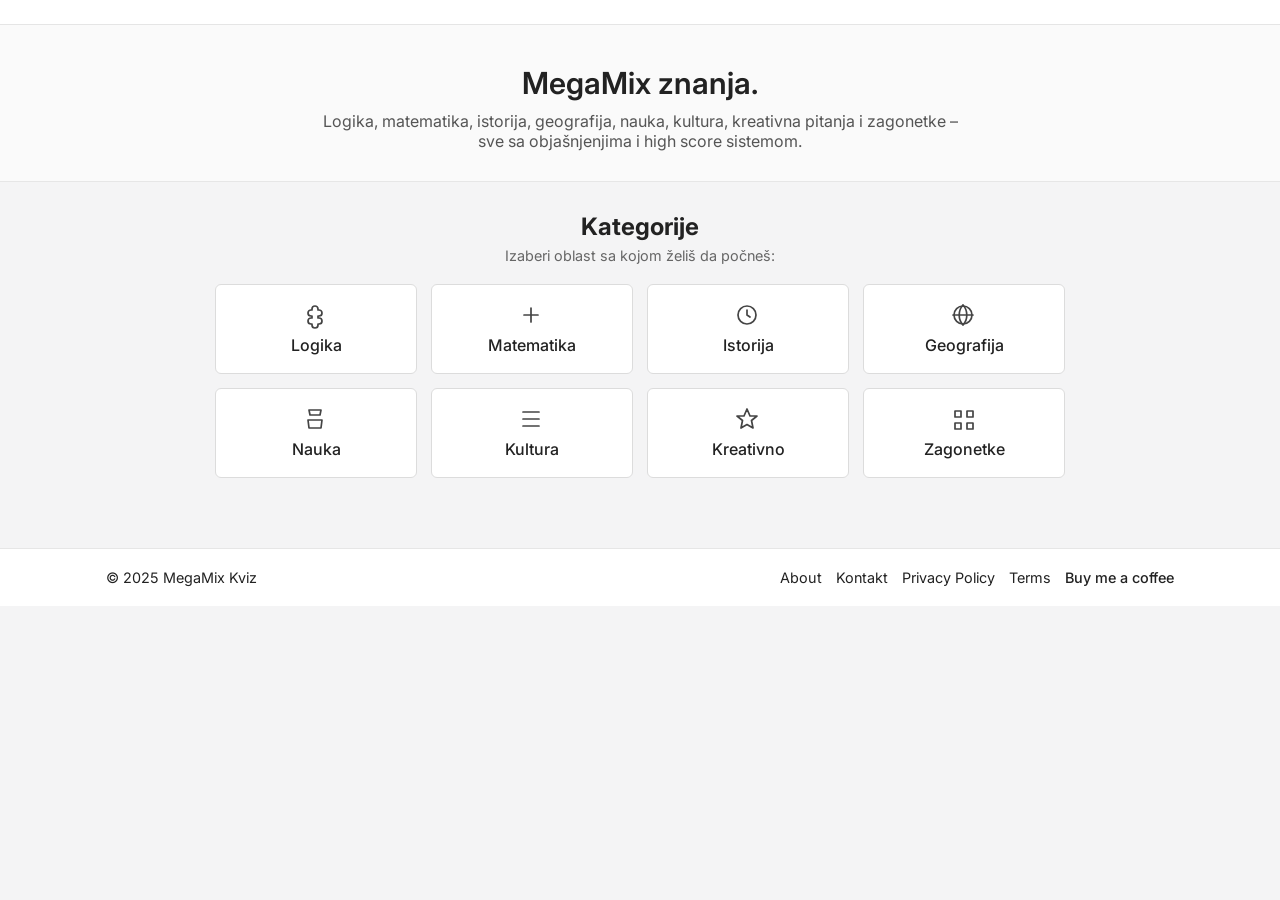
<file: index.html>
<!DOCTYPE html>
<html lang="sr">
<head>
  <meta charset="UTF-8">
  <meta name="viewport" content="width=device-width, initial-scale=1.0">
  <title>MegaMix Kviz</title>
  <link rel="stylesheet" href="css/style.css">
</head>
<body>

  <!-- NAVBAR -->
  <header>
    <div class="container nav">



      <button id="menuToggle" aria-label="Otvori meni">☰</button>



    </div>
  </header>

  <!-- HERO SECTION -->
  <section class="hero">
    <div class="container">
      <h1>MegaMix znanja.</h1>
      <p>
        Logika, matematika, istorija, geografija, nauka, kultura, kreativna pitanja i zagonetke –
        sve sa objašnjenjima i high score sistemom.
      </p>
    </div>
  </section>

  <!-- CATEGORIES -->
  <section class="categories">
    <div class="container">
      <h2>Kategorije</h2>
      <p class="sub">Izaberi oblast sa kojom želiš da počneš:</p>

      <div class="grid">

        <!-- LOGIKA -->
        <a class="card" href="quiz.html?cat=logika">
          <div class="icon">
            <svg width="26" height="26" fill="none" stroke="#444" stroke-width="1.7" stroke-linecap="round" stroke-linejoin="round">
              <path d="M12 3a3 3 0 0 0-3 3v1H8a3 3 0 1 0 0 6h1v2H8a3 3 0 0 0 0 6h1v1a3 3 0 1 0 6 0v-1h1a3 3 0 1 0 0-6h-1v-2h1a3 3 0 1 0 0-6h-1V6a3 3 0 0 0-3-3z"/>
            </svg>
          </div>
          <span>Logika</span>
        </a>

        <!-- MATEMATIKA -->
        <a class="card" href="quiz.html?cat=matematika">
          <div class="icon">
            <svg width="26" height="26" fill="none" stroke="#444" stroke-width="1.7" stroke-linecap="round" stroke-linejoin="round">
              <path d="M5 12h14M12 5v14" />
            </svg>
          </div>
          <span>Matematika</span>
        </a>

        <!-- ISTORIJA -->
        <a class="card" href="quiz.html?cat=istorija">
          <div class="icon">
            <svg width="26" height="26" fill="none" stroke="#444" stroke-width="1.7" stroke-linecap="round" stroke-linejoin="round">
              <circle cx="12" cy="12" r="9" />
              <path d="M12 7v5l3 2" />
            </svg>
          </div>
          <span>Istorija</span>
        </a>

        <!-- GEOGRAFIJA -->
        <a class="card" href="quiz.html?cat=geografija">
          <div class="icon">
            <svg width="26" height="26" fill="none" stroke="#444" stroke-width="1.7" stroke-linecap="round" stroke-linejoin="round">
              <circle cx="12" cy="12" r="9"></circle>
              <path d="M2 12h20M12 2a15 15 0 0 1 0 20M12 2a15 15 0 0 0 0 20" />
            </svg>
          </div>
          <span>Geografija</span>
        </a>

        <!-- NAUKA -->
        <a class="card" href="quiz.html?cat=nauka">
          <div class="icon">
            <svg width="26" height="26" fill="none" stroke="#444" stroke-width="1.7" stroke-linecap="round" stroke-linejoin="round">
              <path d="M6 3h12l-1 5H7L6 3z" />
              <path d="M5 13h14l-1 8H6l-1-8z" />
            </svg>
          </div>
          <span>Nauka</span>
        </a>

        <!-- KULTURA -->
        <a class="card" href="quiz.html?cat=kultura">
          <div class="icon">
            <svg width="26" height="26" fill="none" stroke="#444" stroke-width="1.7" stroke-linecap="round" stroke-linejoin="round">
              <path d="M4 19h16M4 5h16M4 12h16" />
            </svg>
          </div>
          <span>Kultura</span>
        </a>

        <!-- KREATIVNO -->
        <a class="card" href="quiz.html?cat=kreativno">
          <div class="icon">
            <svg width="26" height="26" fill="none" stroke="#444" stroke-width="1.7" stroke-linecap="round" stroke-linejoin="round">
              <path d="M12 2l3 7h7l-5.5 4.5L18 21l-6-3.5L6 21l1.5-7.5L2 9h7z"/>
            </svg>
          </div>
          <span>Kreativno</span>
        </a>

        <!-- ZAGONETKE -->
        <a class="card" href="quiz.html?cat=zagonetke">
          <div class="icon">
            <svg width="26" height="26" fill="none" stroke="#444" stroke-width="1.7" stroke-linecap="round" stroke-linejoin="round">
              <path d="M4 4h6v6H4zM16 4h6v6h-6zM4 16h6v6H4zM16 16h6v6h-6z" />
            </svg>
          </div>
          <span>Zagonetke</span>
        </a>

      </div>
    </div>
  </section>

  <!-- FOOTER -->
  <footer>
    <div class="container footer-inner">
      <p>© 2025 MegaMix Kviz</p>

      <div class="footer-links">
        <a href="about.html">About</a>
        <a href="contact.html">Kontakt</a>
        <a href="privacy.html">Privacy Policy</a>
        <a href="terms.html">Terms</a>
        <a href="https://www.buymeacoffee.com/Darko" class="footer-bmc" target="_blank">Buy me a coffee</a>
      </div>
    </div>
  </footer>

  <script>
    const toggle = document.getElementById('menuToggle');
    const menu = document.getElementById('mainMenu');
    toggle.addEventListener('click', () => menu.classList.toggle('active'));
  </script>

</body>
</html>
</file>
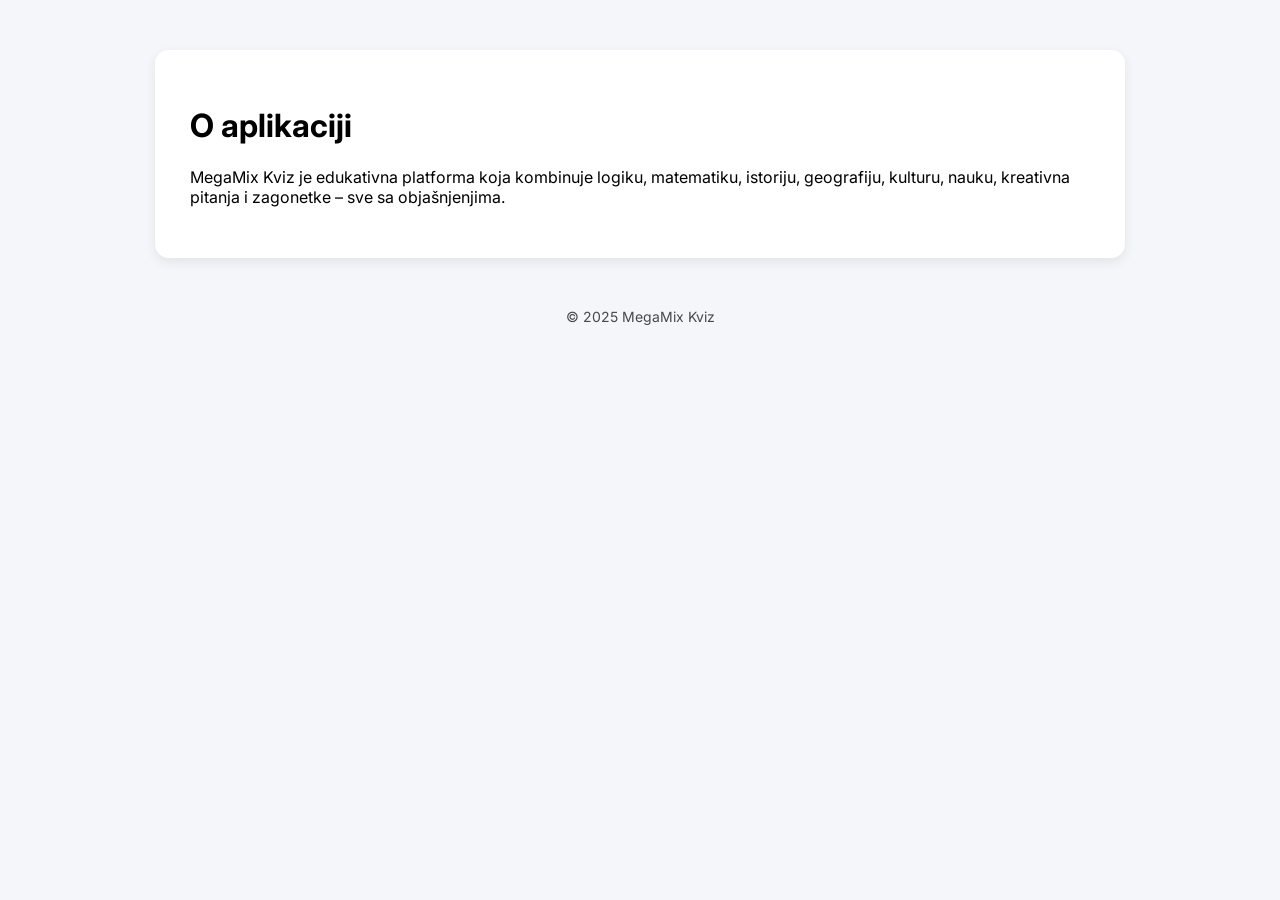
<file: about.html>
<!DOCTYPE html>
<html lang="sr">
<head>
    <meta charset="UTF-8">
    <title>About – MegaMix Kviz</title>
    <meta name="viewport" content="width=device-width, initial-scale=1">
    <link href="https://fonts.googleapis.com/css2?family=Inter:wght@300;400;500;600&display=swap" rel="stylesheet">

    <style>
        body{font-family:"Inter",sans-serif;background:#f5f6fa;margin:0;}
        .page-container{
            max-width:900px;margin:50px auto;background:white;padding:35px;
            border-radius:14px;box-shadow:0 4px 12px rgba(0,0,0,0.08);
        }
        footer{text-align:center;margin:40px 0 25px;opacity:.7;font-size:14px;}
    </style>
</head>
<body>

<div class="page-container">
    <h1>O aplikaciji</h1>
    <p>
        MegaMix Kviz je edukativna platforma koja kombinuje logiku, matematiku, istoriju,
        geografiju, kulturu, nauku, kreativna pitanja i zagonetke – sve sa objašnjenjima.
    </p>
</div>

<footer>© 2025 MegaMix Kviz</footer>

</body>
</html>
</file>
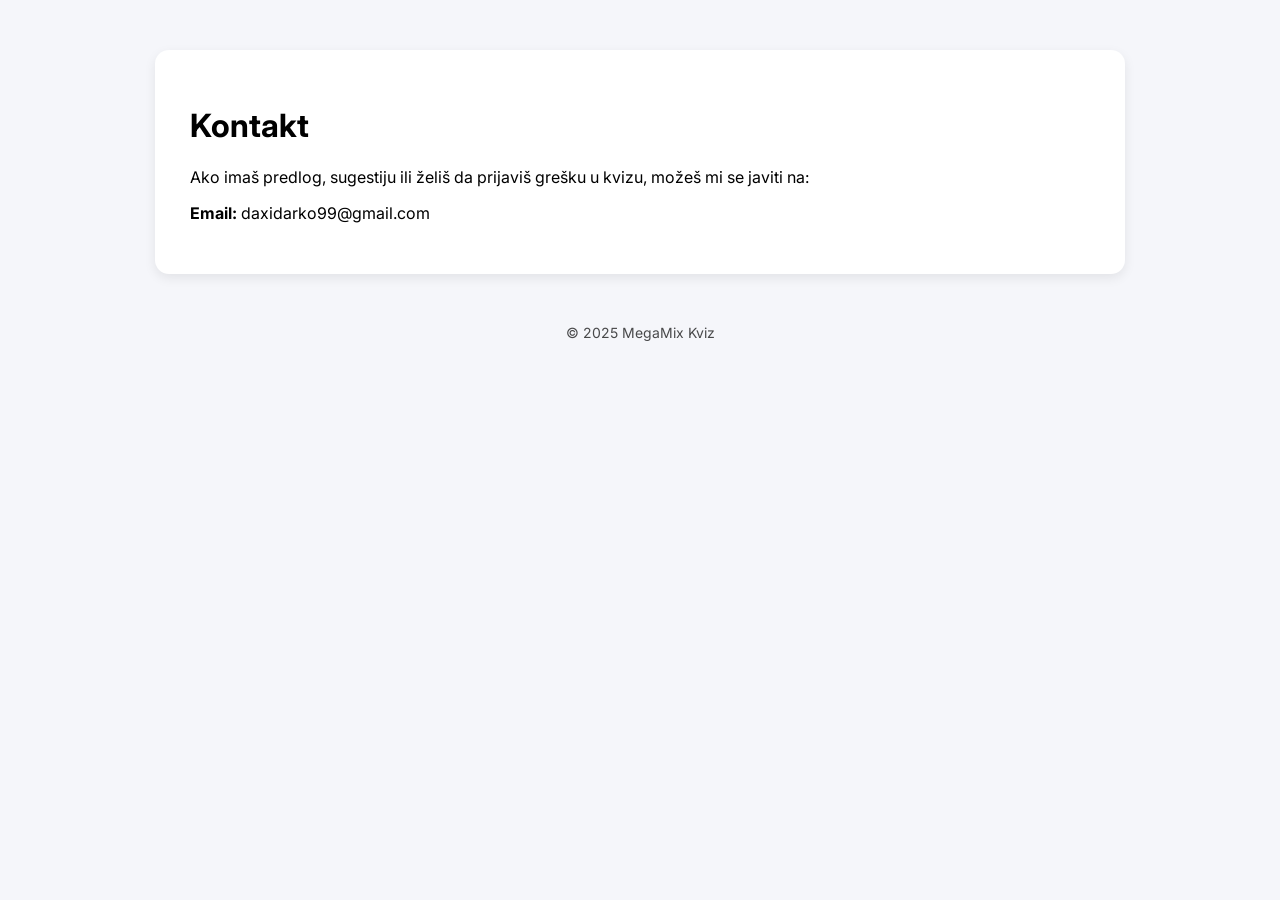
<file: contact.html>
<!DOCTYPE html>
<html lang="sr">
<head>
    <meta charset="UTF-8">
    <title>Kontakt – MegaMix Kviz</title>
    <meta name="viewport" content="width=device-width, initial-scale=1">
    <link href="https://fonts.googleapis.com/css2?family=Inter:wght@300;400;500;600&display=swap" rel="stylesheet">

    <style>
        body{font-family:"Inter",sans-serif;background:#f5f6fa;margin:0;}
        .page-container{
            max-width:900px;margin:50px auto;background:white;padding:35px;
            border-radius:14px;box-shadow:0 4px 12px rgba(0,0,0,0.08);
        }
        footer{text-align:center;margin:40px 0 25px;opacity:.7;font-size:14px;}
    </style>
</head>
<body>

<div class="page-container">
    <h1>Kontakt</h1>
    <p>Ako imaš predlog, sugestiju ili želiš da prijaviš grešku u kvizu, možeš mi se javiti na:</p>
    <p><b>Email:</b> daxidarko99@gmail.com</p>
</div>

<footer>© 2025 MegaMix Kviz</footer>

</body>
</html>
</file>
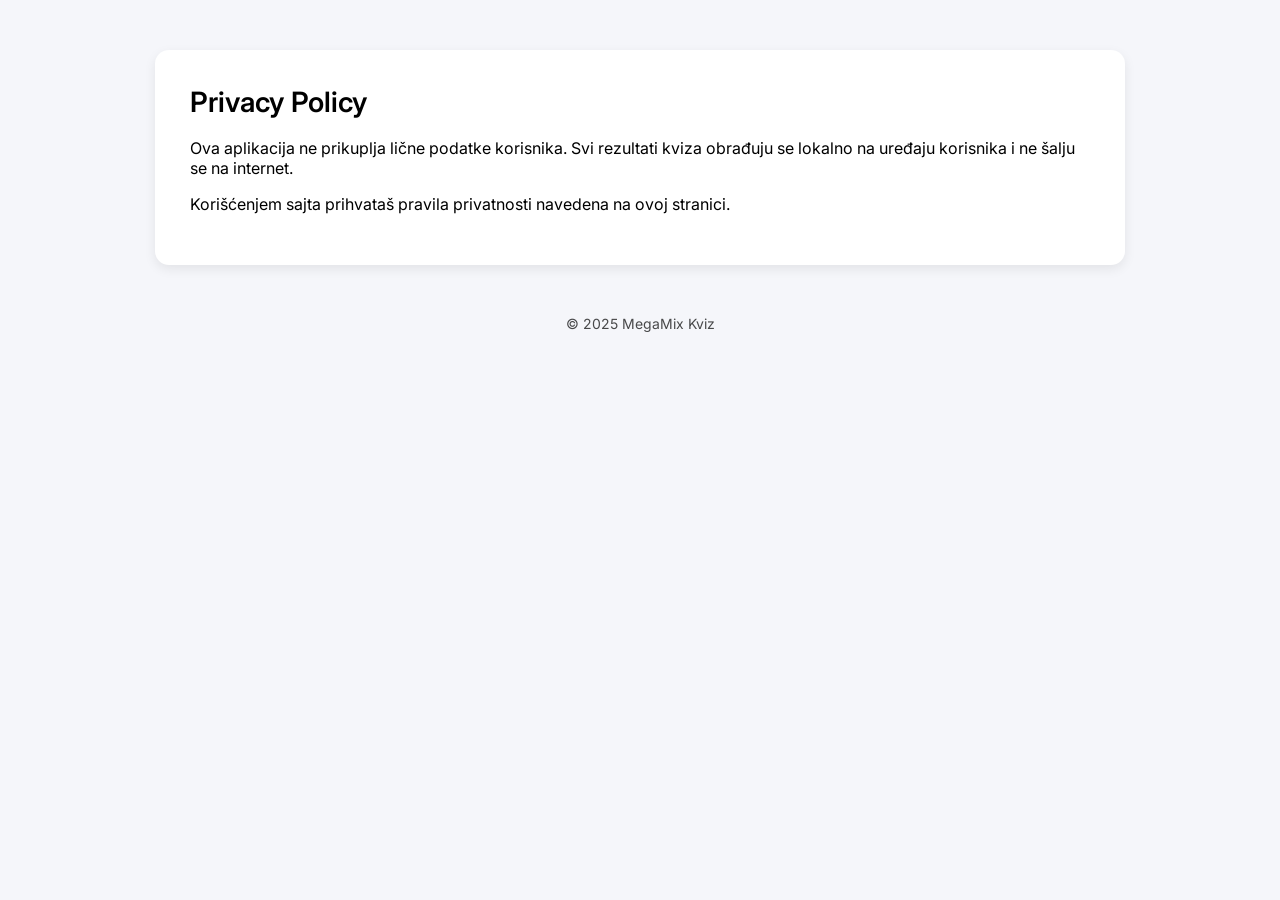
<file: privacy.html>
<!DOCTYPE html>
<html lang="sr">
<head>
    <meta charset="UTF-8">
    <title>Privacy Policy – MegaMix Kviz</title>
    <meta name="viewport" content="width=device-width, initial-scale=1">

    <link href="https://fonts.googleapis.com/css2?family=Inter:wght@300;400;500;600&display=swap" rel="stylesheet">
    <style>
        body {
            font-family: "Inter", sans-serif;
            background: #f5f6fa;
            margin: 0;
            padding: 0;
        }

        .page-container {
            max-width: 900px;
            margin: 50px auto;
            background: white;
            padding: 35px;
            border-radius: 14px;
            box-shadow: 0 4px 12px rgba(0,0,0,0.08);
        }

        h1 {
            margin-top: 0;
            font-size: 28px;
            font-weight: 600;
        }

        footer {
            text-align: center;
            margin: 40px 0 25px;
            opacity: 0.7;
            font-size: 14px;
        }
    </style>
</head>

<body>

<div class="page-container">

    <h1>Privacy Policy</h1>

    <p>
        Ova aplikacija ne prikuplja lične podatke korisnika.  
        Svi rezultati kviza obrađuju se lokalno na uređaju korisnika i ne šalju se na internet.
    </p>

    <p>
        Korišćenjem sajta prihvataš pravila privatnosti navedena na ovoj stranici.
    </p>

</div>

<footer>
    © 2025 MegaMix Kviz
</footer>

</body>
</html>
</file>
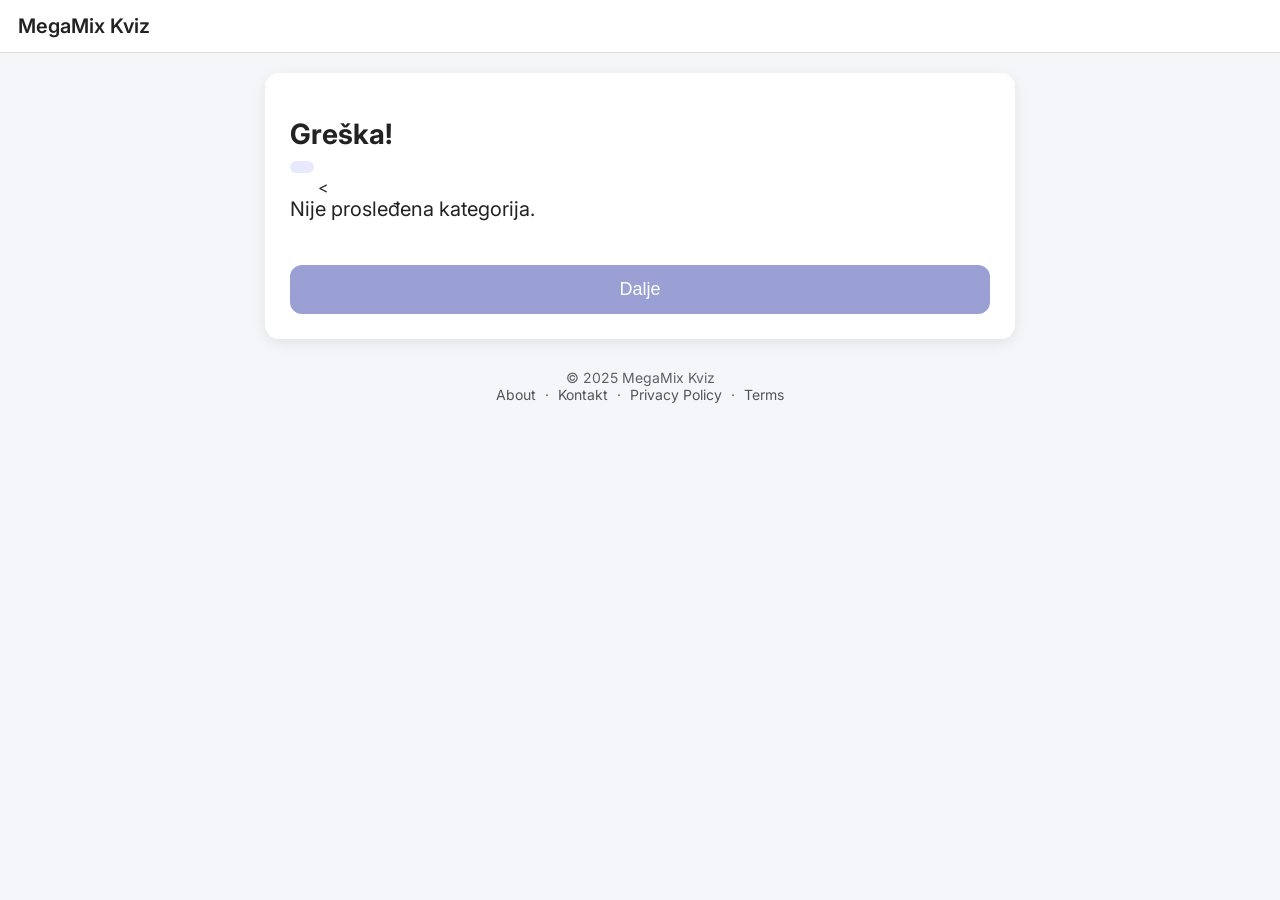
<file: quiz.html>
<!DOCTYPE html>
<html lang="sr">
<head>
    <meta charset="UTF-8">
    <title>Kviz – MegaMix</title>
    <meta name="viewport" content="width=device-width, initial-scale=1">

    <!-- Google Font -->
    <link href="https://fonts.googleapis.com/css2?family=Inter:wght@300;400;500;600&display=swap" rel="stylesheet">

    <!-- CSS -->
    <link rel="stylesheet" href="css/quiz.css">
    <script async src="https://pagead2.googlesyndication.com/pagead/js/adsbygoogle.js?client=ca-pub-7023862171822526"
     crossorigin="anonymous"></script>
</head>

<body>

<header class="topbar">
    <div class="logo">MegaMix Kviz</div>
</header>

<div class="quiz-container">

    <h1 id="quiz-title">Kviz</h1>

    <div id="progress" class="progress-text"></div>

    <div id="timer" class="timer"></div>
<
    <div id="question" class="question-box">Učitavanje pitanja...</div>

    <div id="answers" class="answers-box"></div>

    <div id="explanation-box" class="explanation"></div>

    <button id="next-btn" disabled>Dalje</button>
</div>

<footer>

    <ins class="adsbygoogle"
         style="display:block; margin:0 auto;"
         data-ad-client="ca-pub-7023862171822526"
         data-ad-slot="1234567890"
         data-ad-format="auto"
         data-full-width-responsive="true"></ins>

    <script>
         (adsbygoogle = window.adsbygoogle || []).push({});
    </script>

    © 2025 MegaMix Kviz  
    <br>
    <a href="about.html">About</a> · 
    <a href="contact.html">Kontakt</a> · 
    <a href="privacy.html">Privacy Policy</a> · 
    <a href="terms.html">Terms</a>
</footer>


<script src="js/quiz.js"></script>
</body>
</html>
</file>
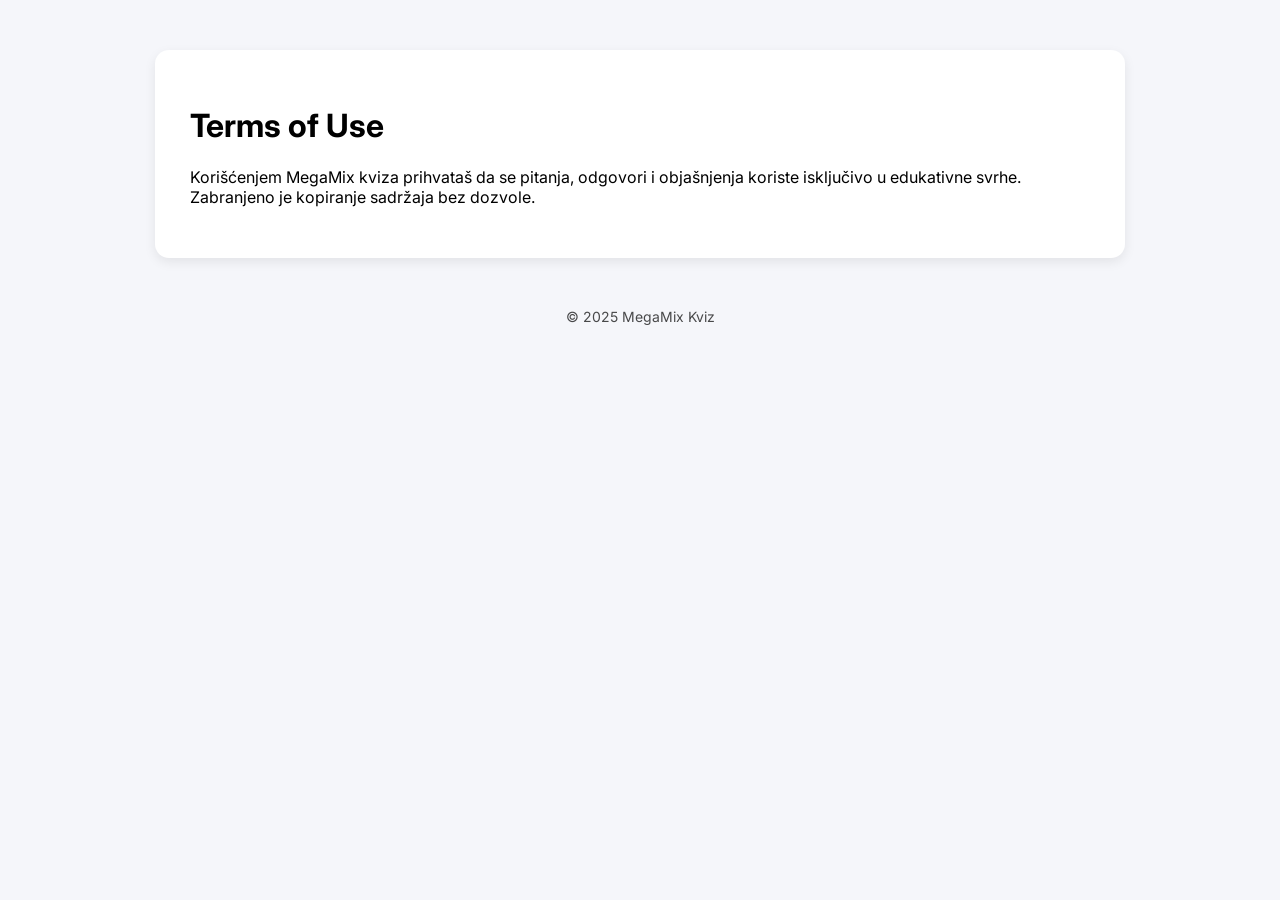
<file: terms.html>
<!DOCTYPE html>
<html lang="sr">
<head>
    <meta charset="UTF-8">
    <title>Terms – MegaMix Kviz</title>
    <meta name="viewport" content="width=device-width, initial-scale=1">
    <link href="https://fonts.googleapis.com/css2?family=Inter:wght@300;400;500;600&display=swap" rel="stylesheet">

    <style>
        body{font-family:"Inter",sans-serif;background:#f5f6fa;margin:0;}
        .page-container{
            max-width:900px;margin:50px auto;background:white;padding:35px;
            border-radius:14px;box-shadow:0 4px 12px rgba(0,0,0,0.08);
        }
        footer{text-align:center;margin:40px 0 25px;opacity:.7;font-size:14px;}
    </style>
</head>
<body>

<div class="page-container">
    <h1>Terms of Use</h1>
    <p>
        Korišćenjem MegaMix kviza prihvataš da se pitanja, odgovori i objašnjenja koriste isključivo
        u edukativne svrhe. Zabranjeno je kopiranje sadržaja bez dozvole.
    </p>
</div>

<footer>© 2025 MegaMix Kviz</footer>

</body>
</html>
</file>
<file: css/style.css>
/* ===========================
   GLOBAL
=========================== */

@import url('https://fonts.googleapis.com/css2?family=Inter:wght@300;400;500;600&display=swap');

* {
  margin: 0;
  padding: 0;
  box-sizing: border-box;
}

body {
  font-family: "Inter", sans-serif;
  background: #f4f4f5;
  color: #222;
}

a { color: inherit; text-decoration: none; }
a:hover { text-decoration: underline; }

.container {
  max-width: 1100px;
  margin: 0 auto;
  padding: 0 16px;
}

/* ===========================
   NAVBAR
=========================== */

header {
  background: #ffffff;
  border-bottom: 1px solid #e5e5e5;
  position: sticky;
  top: 0;
  z-index: 20;
}

.nav {
  display: flex;
  justify-content: space-between;
  align-items: center;
  padding: 12px 0;
}

.logo {
  font-size: 1.35rem;
  font-weight: 600;
  letter-spacing: -0.3px;
}

.menu {
  display: flex;
  gap: 18px;
  list-style: none;
}

.menu a {
  padding: 4px 6px;
  font-size: 0.95rem;
}

.menu a:hover {
  background: #ececec;
  border-radius: 4px;
}

/* MOBILE MENU */

#menuToggle {
  display: none;
  font-size: 1.7rem;
  background: none;
  border: none;
}

@media (max-width: 700px) {
  #menuToggle { display: block; }

  .menu {
    display: none;
    flex-direction: column;
    position: absolute;
    right: 16px;
    top: 56px;
    background: #fff;
    padding: 12px;
    border: 1px solid #dcdcdc;
    border-radius: 6px;
    width: 160px;
  }

  .menu.active { display: flex; }
}

/* ===========================
   HERO
=========================== */

.hero {
  padding: 40px 0 30px;
  background: #fafafa;
  border-bottom: 1px solid #e6e6e6;
  text-align: center;
}

.hero h1 {
  font-size: 1.9rem;
  margin-bottom: 10px;
  font-weight: 600;
}

.hero p {
  max-width: 660px;
  margin: 0 auto;
  font-size: 1rem;
  color: #555;
}

/* ===========================
   CATEGORIES
=========================== */

.categories {
  padding: 30px 0;
  text-align: center;
}

.categories h2 {
  font-size: 1.5rem;
  margin-bottom: 6px;
}

.categories .sub {
  font-size: 0.9rem;
  color: #666;
  margin-bottom: 20px;
}

.grid {
  display: grid;
  gap: 14px;
  grid-template-columns: repeat(auto-fit, minmax(170px, 1fr));
  max-width: 850px;
  margin: 0 auto;
}

/* Card */
.card {
  background: white;
  border: 1px solid #dcdcdc;
  border-radius: 6px;
  padding: 18px 14px;
  text-align: center;
  transition: background 0.15s, border 0.15s;
}

.card:hover {
  background: #fdfdfd;
  border-color: #bdbdbd;
}

/* SVG ikone */
.icon {
  margin-bottom: 6px;
  display: flex;
  justify-content: center;
}

/* Text */
.card span {
  font-size: 1rem;
  font-weight: 500;
}

/* ===========================
   FOOTER
=========================== */

footer {
  margin-top: 40px;
  background: #fff;
  border-top: 1px solid #e6e6e6;
  padding: 20px 0;
  font-size: 0.9rem;
}

.footer-inner {
  display: flex;
  flex-wrap: wrap;
  justify-content: space-between;
  gap: 12px;
  align-items: center;
}

.footer-links {
  display: flex;
  gap: 14px;
  flex-wrap: wrap;
}

.footer-bmc {
  font-weight: 500;
}
</file>
<file: css/quiz.css>
body {
    font-family: 'Inter', sans-serif;
    margin: 0;
    background: #f5f6fa;
    color: #222;
}

/* TOP BAR */
.topbar {
    background: white;
    padding: 14px 18px;
    display: flex;
    justify-content: space-between;
    align-items: center;
    border-bottom: 1px solid #ddd;
}

.logo {
    font-size: 20px;
    font-weight: 600;
}

.menu-btn {
    font-size: 26px;
    cursor: pointer;
}

/* MAIN QUIZ AREA */
.quiz-container {
    max-width: 700px;
    margin: 20px auto;
    background: white;
    padding: 25px;
    border-radius: 14px;
    box-shadow: 0 4px 14px rgba(0,0,0,0.08);
}

h1 {
    font-size: 28px;
    margin-bottom: 10px;
}

.progress-text {
    font-size: 15px;
    margin-bottom: 10px;
    opacity: 0.8;
}

.timer {
    background: #e8e9ff;
    display: inline-block;
    padding: 6px 12px;
    border-radius: 6px;
    margin-bottom: 20px;
    font-weight: 600;
    color: #3c46c9;
}

.question-box {
    font-size: 20px;
    margin-bottom: 20px;
}

/* ANSWER BUTTONS */
.answers-box {
    display: flex;
    flex-direction: column;
    gap: 12px;
}

.answers-box button {
    padding: 16px;
    font-size: 17px;
    border-radius: 12px;
    border: 1px solid #d9d9d9;
    background: #ffffff;
    text-align: left;
    cursor: pointer;
    transition: 0.25s;
}

.answers-box button:hover {
    background: #f1f1f7;
}

.correct {
    background: #d5f8d5 !important;
    border-color: #23a323 !important;
}

.wrong {
    background: #ffd2d2 !important;
    border-color: #d13a3a !important;
}

/* NEXT BUTTON */
#next-btn {
    margin-top: 24px;
    padding: 14px;
    width: 100%;
    background: #4e5af7;
    color: white;
    border: none;
    font-size: 18px;
    border-radius: 12px;
    cursor: pointer;
    transition: 0.25s;
}

#next-btn:disabled {
    background: #9aa0d4;
}

/* EXPLANATION BOX */
.explanation {
    margin-top: 20px;
    padding: 16px;
    background: #eef0ff;
    border-left: 5px solid #4e5af7;
    border-radius: 6px;
    font-size: 16px;
    display: none;
}

/* FOOTER */
footer {
    text-align: center;
    margin: 30px 0;
    opacity: 0.7;
    font-size: 14px;
}

footer a {
    color: #111;
    text-decoration: none;
    margin: 0 5px;
}
</file>
